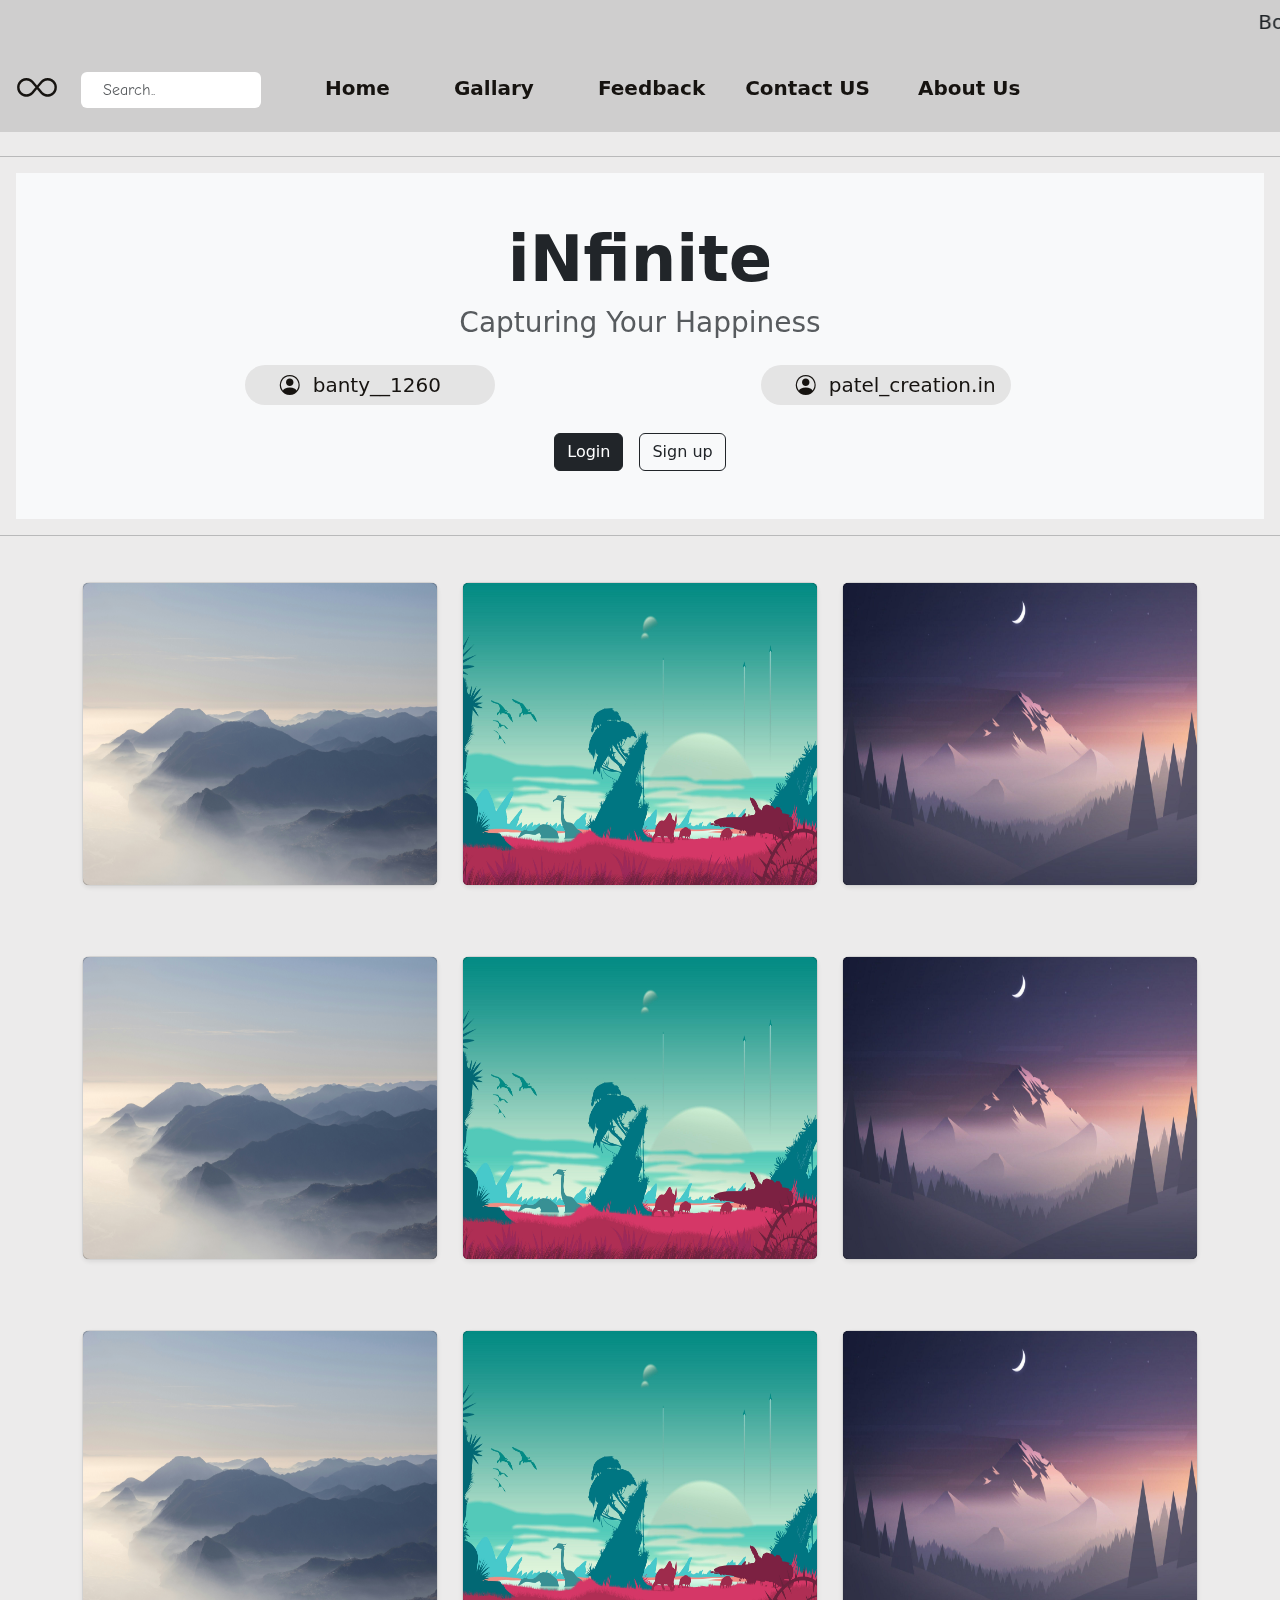
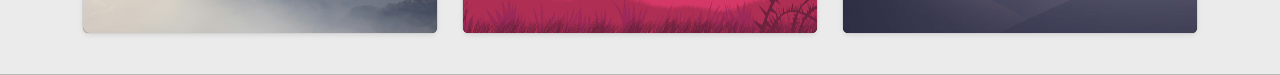
<file: index.html>
<html>
<head>
  <meta name="viewport" content="width=device-width, initial-scale=1.0">
  <title>www.iNfinite.com</title>
  <link href="https://cdn.jsdelivr.net/npm/bootstrap@5.3.3/dist/css/bootstrap.min.css" rel="stylesheet"
    integrity="sha384-QWTKZyjpPEjISv5WaRU9OFeRpok6YctnYmDr5pNlyT2bRjXh0JMhjY6hW+ALEwIH" crossorigin="anonymous">
  <link rel="stylesheet" href="https://cdn.jsdelivr.net/npm/bootstrap-icons@1.11.3/font/bootstrap-icons.min.css">
  <link rel="stylesheet" href="index.css">
  <link rel="web icon" href="https://tse1.mm.bing.net/th?id=OIP.0xTJk-y8_53ery5dYOTVdAAAAA&pid=Api" type="jpeg/png">
  <script src="https://cdn.jsdelivr.net/npm/bootstrap@5.3.3/dist/js/bootstrap.bundle.min.js"
    integrity="sha384-YvpcrYf0tY3lHB60NNkmXc5s9fDVZLESaAA55NDzOxhy9GkcIdslK1eN7N6jIeHz"
    crossorigin="anonymous"></script>
</head>
<body>
  <div>
    <header class="fixed-top">
      <div class="container-fluide">
        <marquee scrolldelay="10" class="container-fluid" scrollamount="4">Book Your Order &nbsp;<b> limited time offer
            70%
            off</b>&nbsp;&nbsp;&nbsp;&nbsp;Book Your Order &nbsp;<b> limited time offer</b>&nbsp;&nbsp;&nbsp;&nbsp;Book
          Your Order &nbsp;<b> limited time offer</b></marquee>
      </div>
      <nav class="navbar navbar-expand-sm navbar-dark">
        <div class="container-fluid">
          <!-- logo -->
          <a class="navbar-brand color logo" href="#">
            <b class="bi bi-infinity"></b>
          </a>
          <form role="search" data-bs-toggle="modal" data-backdrop="false" data-bs-target="#staticBackdrop">
            <input class="form-control mx-2" type="search" placeholder="Search..">
          </form>
          <button class="nav-btn navbar-toggler collapsed" type="button" data-bs-toggle="collapse"
            data-bs-target="#navbarsExample03">
            <span class="color1"><b>Menu</b></span>
          </button>
          <div class="navbar-collapse collapse" id="navbarsExample03" style="">
            <ul class="navbar-nav mx-4 mb-2 mb-sm-0">
              <li class="nav-item mx-4 ">
                <a class="nav-link" data-bs-toggle="modal" data-backdrop="false"
                  data-bs-target="#staticBackdrop2">Home</a>
              </li>
              <li class="nav-item mx-4">
                <a class="nav-link" data-bs-toggle="modal" data-backdrop="false"
                  data-bs-target="#staticBackdrop2">Gallary</a>
              </li>
              <li class="nav-item mx-4">
                <a class="nav-link" data-bs-toggle="modal" data-backdrop="false"
                  data-bs-target="#staticBackdrop2">Feedback</a>
              </li>
              <li class="nav-item dropdown">
                <a class="nav-link" data-bs-toggle="modal" data-backdrop="false"
                  data-bs-target="#staticBackdrop2">Contact US</a>
              </li>
              <li class="nav-item mx-4 ">
                <a class="nav-link px-3" data-bs-toggle="modal" data-backdrop="false"
                  data-bs-target="#staticBackdrop2">About Us</a>
              </li>
            </ul>
          </div>
      </nav>
    </header>
    <main>
      <hr>
      <div class="position-relative p-3 p-md-5 m-md-3 text-center bg-body-tertiary">
        <h1 class="display-3 fw-bold">iNfinite</h1>
        <h3 class="fw-normal text-muted mb-3">Capturing Your Happiness </h3>
        <div class="links row mx-5 m-1">
          <!-- profile 1 -->
          <div class="container row">
            <div class="link1 container col-1">
              <div class="links_logo link_text"><i class="bi bi-person-circle"></i>
                <a src="...">&nbsp;&nbsp;banty__1260</a>
              </div>
            </div>
            <!-- profile 1 -->
            <div class="link1 container col-1">
              <div class="links_logo link_text"><i class="bi bi-person-circle"></i>
                <a src="...">&nbsp;&nbsp;patel_creation.in</a>
              </div>
            </div>
          </div>
        </div>
        <br>
        <div class="d-flex gap-3 justify-content-center align-item-center">
          <!-- Button trigger modal -->
          <button type="button" class="btn btn-dark" data-bs-toggle="modal" data-backdrop="false"
            data-bs-target="#staticBackdrop">
            Login
          </button>
          <!-- Login Modal -->
          <div class="modal fade" id="staticBackdrop">
            <div class="modal-dialog">
              <div class="modal-content">
                <div class="modal-header">
                  <h1 class="modal-title " id="staticBackdropLabel">Log in</h1>
                  <button type="button" class="btn-close" data-bs-dismiss="modal" aria-label="Close"></button>
                </div>
                <div class="modal-body">
                  <div class="container-fluid">
                    <!-- form -->
                    <form action="home.html" target="_blank">
                      <div class="mb-3">
                        <label for="exampleInputEmail1" class="form-label">Email address</label>
                        <input type="email" class="form-control1">
                        <div id="emailHelp" class="form-text">We'll never share your email with anyone else.</div>
                      </div>
                      <div class="mb-3">
                        <label for="exampleInputPassword1" class="form-label">Password</label>
                        <input type="password" class="form-control1" id="exampleInputPassword1">
                      </div>
                      <button type="submit" class="btn btn-outline-dark">Login</button>
                    </form>
                  </div>
                </div>
              </div>
            </div>
          </div>
          <!-- Button trigger modal -->
          <button type="button" class="btn btn-outline-dark" data-bs-toggle="modal" data-backdrop="false"
            data-bs-target="#staticBackdrop2">
            Sign up
          </button>
          <!--Sign up Modal -->
          <div class="modal fade" id="staticBackdrop2">
            <div class="modal-dialog">
              <div class="modal-content">
                <div class="modal-header">
                  <h1 class="modal-title " id="staticBackdropLabel">Sign up</h1>
                  <button type="button" class="btn-close" data-bs-dismiss="modal" aria-label="Close"></button>
                </div>
                <div class="modal-body">
                  <form action="home.html" target="_blank">
                    <div class="mb-3">
                      <label for="exampleInputfname" class="form-label">First Nam</label>
                      <input type="text" class="form-control1">
                      <label for="exampleInputlname" class="form-label">Last Name</label>
                      <input type="text" class="form-control1">
                      <label for="exampleInputEmail1" class="form-label">Email address</label>
                      <input type="email" class="form-control1">
                      <div id="emailHelp" class="form-text">We'll never share your email with anyone else.</div>
                    </div>
                    <div class="mb-3">
                      <label for="exampleInputPassword1" class="form-label">Password</label>
                      <input type="password" class="form-control1" id="exampleInputPassword1">
                    </div>
                    <button type="submit" class="btn btn-outline-dark">Sign Up</button>
                  </form>
                </div>
              </div>
            </div>
          </div>
        </div>
      </div>
      <hr>
      <div class="container">
        <!-- cards -->
        <div class="row row-cols-1 row-cols-md-3 mb-3 text-center ">
          <!-- card1 -->
          <div class="col">
            <card1 class="card card1 mb-4 rounded-3 shadow-sm "
              style="background-image: url(riccardo-trimeloni-lc5iIZ7UO1w-unsplash.jpg);">
              <card2 class="card-header py-3 card_container" style="backdrop-filter: blur(5px);">
                <h4 class="my-0 fw-normal fw-bold ">Cinematic</h4>
                <div class="card-body">
                  <h1 class="card-title pricing-card-title">$9.99<small class="text-body-secondary fw-light">/mo</small>
                  </h1>
                  <ul class="list-unstyled mt-3 mb-4">
                    <li>1 Album with 20 Pages</li>
                    <li>USB 4 GB of storage</li>
                    <li>2 Hour Per day</li>
                  </ul>
                  <button type="button" class="w-100 btn btn-lg btn-outline-dark" data-bs-toggle="modal"
                    data-bs-target="#staticBackdrop2">View More</button>
              </card2>
            </card1>
          </div>
        </div>
        <!-- card2 -->
        <div class="col">
          <card1 class="card card2 mb-4 rounded-3 shadow-sm" style="background-image: url(3951601.jpg);">
            <card2 class="card-header py-3  card_container" style="backdrop-filter: blur(5px);">
              <h4 class="my-0 fw-normal fw-bold">Minimalist</h4>
              <div class="card-body">
                <h1 class="card-title pricing-card-title">$8.99<small class="text-body-secondary fw-light">/mo</small>
                </h1>
                <ul class="list-unstyled mt-3 mb-4">
                  <li>1 Album with 20 Pages</li>
                  <li>USB 4 GB of storage</li>
                  <li>2 Hour Per day</li>
                </ul>
                <button type="button" class="w-100 btn btn-lg btn-outline-dark" data-bs-toggle="modal"
                  data-bs-target="#staticBackdrop2">View More</button>
            </card2>
          </card1>
        </div>
      </div>
      <!-- card3 -->
      <div class="col">
        <card1 class="card mb-4 rounded-3 shadow-sm card-bg" style="background-image: url(812556.jpg);">
          <card2 class="card-header py-3 card_container" style="backdrop-filter: blur(5px);">
            <h4 class="my-0 fw-normal fw-bold">Moody</h4>
            <div class="card-body">
              <h1 class="card-title pricing-card-title">$5.99<small class="text-body-secondary fw-light">/mo</small>
              </h1>
              <ul class="list-unstyled mt-3 mb-4">
                <li>1 Album with 20 Pages</li>
                <li>USB 4 GB of storage</li>
                <li>2 Hour Per day</li>
              </ul>
              <button type="button" class="w-100 btn btn-lg btn-outline-dark" data-bs-toggle="modal"
                data-bs-target="#staticBackdrop2">View More</button>
          </card2>
        </card1>
      </div>
  </div>
  </div>
  <!-- row2 -->
  <!-- cards -->
  <div class="row row-cols-1 row-cols-md-3 mb-3 text-center ">
    <!-- card1 -->
    <div class="col">
      <card1 class="card card1 mb-4 rounded-3 shadow-sm "
        style="background-image: url(riccardo-trimeloni-lc5iIZ7UO1w-unsplash.jpg);">
        <card2 class="card-header py-3 card_container" style="backdrop-filter: blur(5px);">
          <h4 class="my-0 fw-normal fw-bold ">Cinematic</h4>
          <div class="card-body">
            <h1 class="card-title pricing-card-title">$9.99<small class="text-body-secondary fw-light">/mo</small></h1>
            <ul class="list-unstyled mt-3 mb-4">
              <li>1 Album with 20 Pages</li>
              <li>USB 4 GB of storage</li>
              <li>2 Hour Per day</li>
            </ul>
            <button type="button" class="w-100 btn btn-lg btn-outline-dark" data-bs-toggle="modal"
              data-bs-target="#staticBackdrop2">View More</button>
        </card2>
      </card1>
    </div>
  </div>
  <!-- card2 -->
  <div class="col">
    <card1 class="card card2 mb-4 rounded-3 shadow-sm" style="background-image: url(3951601.jpg);">
      <card2 class="card-header py-3  card_container" style="backdrop-filter: blur(5px);">
        <h4 class="my-0 fw-normal fw-bold">Minimalist</h4>
        <div class="card-body">
          <h1 class="card-title pricing-card-title">$8.99<small class="text-body-secondary fw-light">/mo</small></h1>
          <ul class="list-unstyled mt-3 mb-4">
            <li>1 Album with 20 Pages</li>
            <li>USB 4 GB of storage</li>
            <li>2 Hour Per day</li>
          </ul>
          <button type="button" class="w-100 btn btn-lg btn-outline-dark" data-bs-toggle="modal"
            data-bs-target="#staticBackdrop2">View More</button>
      </card2>
    </card1>
  </div>
  </div>
  <!-- card3 -->
  <div class="col">
    <card1 class="card mb-4 rounded-3 shadow-sm card-bg" style="background-image: url(812556.jpg);">
      <card2 class="card-header py-3 card_container" style="backdrop-filter: blur(5px);">
        <h4 class="my-0 fw-normal fw-bold">Moody</h4>
        <div class="card-body">
          <h1 class="card-title pricing-card-title">$5.99<small class="text-body-secondary fw-light">/mo</small></h1>
          <ul class="list-unstyled mt-3 mb-4">
            <li>1 Album with 20 Pages</li>
            <li>USB 4 GB of storage</li>
            <li>2 Hour Per day</li>
          </ul>
          <button type="button" class="w-100 btn btn-lg btn-outline-dark" data-bs-toggle="modal"
            data-bs-target="#staticBackdrop2">View More</button>
      </card2>
    </card1>
  </div>
  </div>
  </div>
  <!-- row2 -->
  <!-- cards -->
  <div class="row row-cols-1 row-cols-md-3 mb-3 text-center ">
    <!-- card1 -->
    <div class="col">
      <card1 class="card card1 mb-4 rounded-3 shadow-sm "
        style="background-image: url(riccardo-trimeloni-lc5iIZ7UO1w-unsplash.jpg);">
        <card2 class="card-header py-3 card_container" style="backdrop-filter: blur(5px);">
          <h4 class="my-0 fw-normal fw-bold ">Cinematic</h4>
          <div class="card-body">
            <h1 class="card-title pricing-card-title">$9.99<small class="text-body-secondary fw-light">/mo</small></h1>
            <ul class="list-unstyled mt-3 mb-4">
              <li>1 Album with 20 Pages</li>
              <li>USB 4 GB of storage</li>
              <li>2 Hour Per day</li>
            </ul>
            <button type="button" class="w-100 btn btn-lg btn-outline-dark" data-bs-toggle="modal"
              data-bs-target="#staticBackdrop2">View More</button>
        </card2>
      </card1>
    </div>
  </div>
  <!-- card2 -->
  <div class="col">
    <card1 class="card card2 mb-4 rounded-3 shadow-sm" style="background-image: url(3951601.jpg);">
      <card2 class="card-header py-3  card_container" style="backdrop-filter: blur(5px);">
        <h4 class="my-0 fw-normal fw-bold">Minimalist</h4>
        <div class="card-body">
          <h1 class="card-title pricing-card-title">$8.99<small class="text-body-secondary fw-light">/mo</small></h1>
          <ul class="list-unstyled mt-3 mb-4">
            <li>1 Album with 20 Pages</li>
            <li>USB 4 GB of storage</li>
            <li>2 Hour Per day</li>
          </ul>
          <button type="button" class="w-100 btn btn-lg btn-outline-dark" data-bs-toggle="modal"
            data-bs-target="#staticBackdrop2">View More</button>
      </card2>
    </card1>
  </div>
  </div>
  <!-- card3 -->
  <div class="col">
    <card1 class="card mb-4 rounded-3 shadow-sm card-bg" style="background-image: url(812556.jpg);">
      <card2 class="card-header py-3 card_container" style="backdrop-filter: blur(5px);">
        <h4 class="my-0 fw-normal fw-bold">Moody</h4>
        <div class="card-body">
          <h1 class="card-title pricing-card-title">$5.99<small class="text-body-secondary fw-light">/mo</small></h1>
          <ul class="list-unstyled mt-3 mb-4">
            <li>1 Album with 20 Pages</li>
            <li>USB 4 GB of storage</li>
            <li>2 Hour Per day</li>
          </ul>
          <button type="button" class="w-100 btn btn-lg btn-outline-dark" data-bs-toggle="modal"
            data-bs-target="#staticBackdrop2">View More</button>
      </card2>
    </card1>
  </div>
  </div>
  </div>
  </div>
  <hr>
  </div>
  </main>
</body>
</html>
</file>
<file: index.css>
@import url('https://fonts.googleapis.com/css2?family=Comic+Neue:ital,wght@0,300;0,400;0,700;1,300;1,400;1,700&family=Dancing+Script:wght@400..700&family=Gideon+Roman&family=Oswald:wght@200..700&family=Playwrite+BE+WAL:wght@100..400&display=swap');
@import url('https://fonts.googleapis.com/css2?family=Comic+Neue:ital,wght@0,300;0,400;0,700;1,300;1,400;1,700&family=Dancing+Script:wght@400..700&family=Gideon+Roman&family=Oswald:wght@200..700&family=Playwrite+BE+WAL:wght@100..400&display=swap');
body{
    background-color: #ecebeb;
    margin: 0;
    padding: 0;
    height: 100px;
}
main{
    padding-top: 140px;
}
.card{
    
    background-position: 70% 40%;
    background-repeat: no-repeat;
    background-size: 100% 100%;
    transition-duration:0.5s;
    background-position: 0.5s;
    transform: 0.5s;
    backdrop-filter: blur(10px);
}
marquee{
    font-size: 20px;
    background-color: #cfcece;
    padding: 7px;
}
nav{
    background-color: #cfcece;
}
.color{
    color: #161310;
    font-size: 30px;
    font-size: 40;
    margin-left: 5px;
    padding: 0;
}
.color1{
    color: #161310;
    font-size: 18px;
}
.form-control{
    margin-top: 20px;
    width: 180px;
    border: none;

}
::placeholder{
    font-family: "Comic Neue", cursive;
    padding-left: 10px;
}
.nav-link{
    cursor: pointer;
    color: #161310;
    font-weight: bold;
    font-size: 20px;
}
.nav-link:hover{
    cursor: pointer;
    color: #ffffff;
    font-weight: bold;
    transition-duration: 0.3s;
}
.dropdown-menu{
    background-color: transparent;
    border: none;
}
.dropdown-item{
    display: flex;
    justify-content: right;
}
.link-btn{
    text-decoration: none;
}
.modal{
    backdrop-filter:blur(10px);
    pointer-events: none;
}
.modal-body{
    backdrop-filter:blur(10px);
    background-color: #f3f3f3;

}
.modal-header{
    background-color: #f3f3f3;
}
.modal-backdrop {
    display: none;
  }

.form-control1{
    height: 40px;
    border: solid rgba(128, 128, 128, 0.24);
    border-width: 1px;
    background-color: rgb(255, 255, 255);
    border-radius: 10px;
    width: 100%;
    padding-left: 10px;

}

.links{
    
}
.link1{
    width: 250px;
    background-color:rgb(228, 228, 228);
    border-radius: 20px;
    padding: 5px;
    margin-top: 10px;
    
}
.links_logo{
    font-size: 40px;
    
    
}
.link_text{
    justify-content: start;
    align-items: center;
    display: flex;
    font-size: 20px;
    color:#161310;
    text-decoration:gray;
    margin-left: 30px;

}
.link_text:hover{
    text-shadow: 0 0 10px ;
    transition-duration: 1s;

}
card1{
    margin-top: 30px;
    filter: grayscale(0);
}
.card_container{
    
    box-shadow: inset 0 0 100px rgba(43, 43, 43, 0.7);
}
card2{
    opacity: 0;
    transition-duration: 2s;
    position: relative;
    
    
}
card1:hover card2{
    opacity: 1;
    filter: grayscale(1);
    transition-duration: 0.5s;
}
.blogs{
    
}

.blog1{
    background-color:none;

}
.blog_image img{
    box-shadow: inset 0px 0px 100px rgb(0, 0, 0);
    width: 70%;
}
.image_container{
    object-fit: cover;
    justify-content: center;
    align-items: center;
    display: flex;
}
.image_row{
    justify-content: center;
    display: flex; 
    overflow: hidden;
    width: 870px;
}
.big_image_row{
    justify-content: center;
    display: flex; 
    width: 870px;
    background-color: white;
}

.image_col{
    /* object-fit: cover; */
    align-items: center;
    display: flex;
    justify-content: center;
    width: 200px;
    height: 220px;
    background-color: rgba(128, 128, 128, 0.462);
    transition-duration: 0.8s;
    overflow: hidden;
}
.big_image_col{
    /* object-fit: cover; */
    align-items: center;
    display: flex;
    justify-content: center;
    width:fit-content;
    background-color: rgba(128, 128, 128, 0.462);
    transition-duration: 0.8s;
    overflow: hidden;
}

.image_class{
    object-fit: cover;
    filter: grayscale(1);
    transition-duration:0.8s;
}
.image_class:hover{
    object-fit: cover;
    transition-duration:0.8s;
    filter: grayscale(0);
}
.image_col:hover{
    align-items: center;
    /* overflow: hidden; */
    object-fit: cover;
    filter: grayscale(0);
    filter: blur(0px);
    display: flex;
    justify-content: center;
    width: 320px;
    height: 220px;
    object-fit: cover;
    transition-duration: 0.8s;
    background-color: rgba(128, 128, 128, 0.462);
}
</file>
